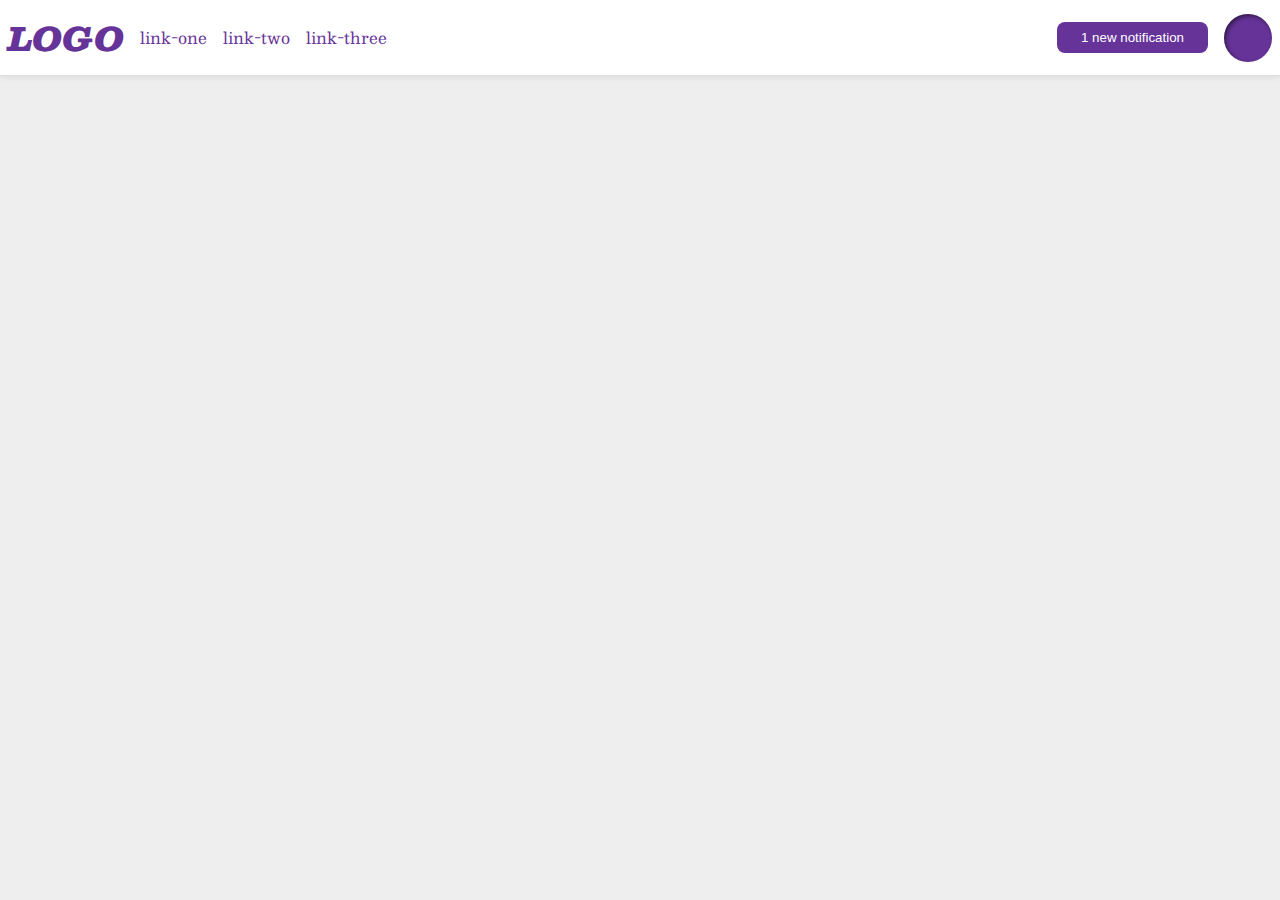
<file: foundations/flex/03-flex-header-2/index.html>
<!DOCTYPE html>
<html lang="en">
  <head>
    <meta charset="UTF-8">
    <meta http-equiv="X-UA-Compatible" content="IE=edge">
    <meta name="viewport" content="width=device-width, initial-scale=1.0">
    <title>Flex Header 2</title>
    <link rel="stylesheet" href="style.css">
  </head>
  <body>
    <div class="header">
      <div class="container">
        <div class="logo">
          LOGO
        </div>
        <ul class="links">
          <li><a href="https://google.com">link-one</a></li>
          <li><a href="https://google.com">link-two</a></li>
          <li><a href="https://google.com">link-three</a></li>
        </ul>
      </div>
      <div class="container">
        <button class="notifications">
          1 new notification
        </button>
        <div class="profile-image"></div>
      </div>
    </div>
  </body>
</html>
</file>
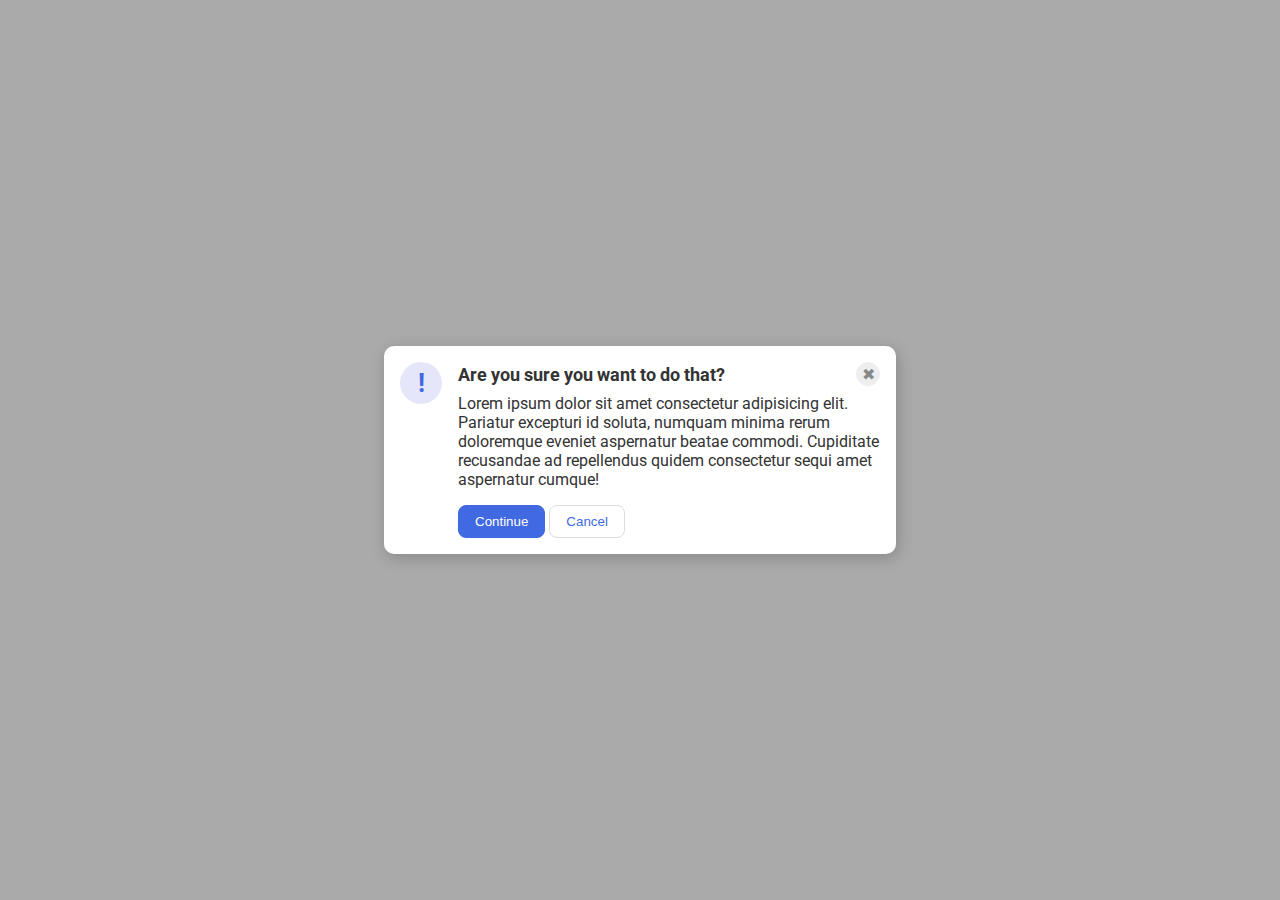
<file: foundations/flex/05-flex-modal/index.html>
<!DOCTYPE html>
<html lang="en">
  <head>
    <meta charset="UTF-8">
    <meta http-equiv="X-UA-Compatible" content="IE=edge">
    <meta name="viewport" content="width=device-width, initial-scale=1.0">
    <link rel="stylesheet" href="style.css">
    <title>Modal</title>
  </head>
  <body>
    <div class="modal">
      <div class="icon">!</div>

      <div class="container">
        <div class="header">Are you sure you want to do that?
          <button class="close-button">✖</button>
        </div>
  
        <div class="text">Lorem ipsum dolor sit amet consectetur adipisicing elit. Pariatur excepturi id soluta, numquam minima rerum doloremque eveniet aspernatur beatae commodi. Cupiditate recusandae ad repellendus quidem consectetur sequi amet aspernatur cumque!</div> 

        <button class="continue">Continue</button>
        <button class="cancel">Cancel</button>
      </div>
    </div>
  </body>
</html>
</file>
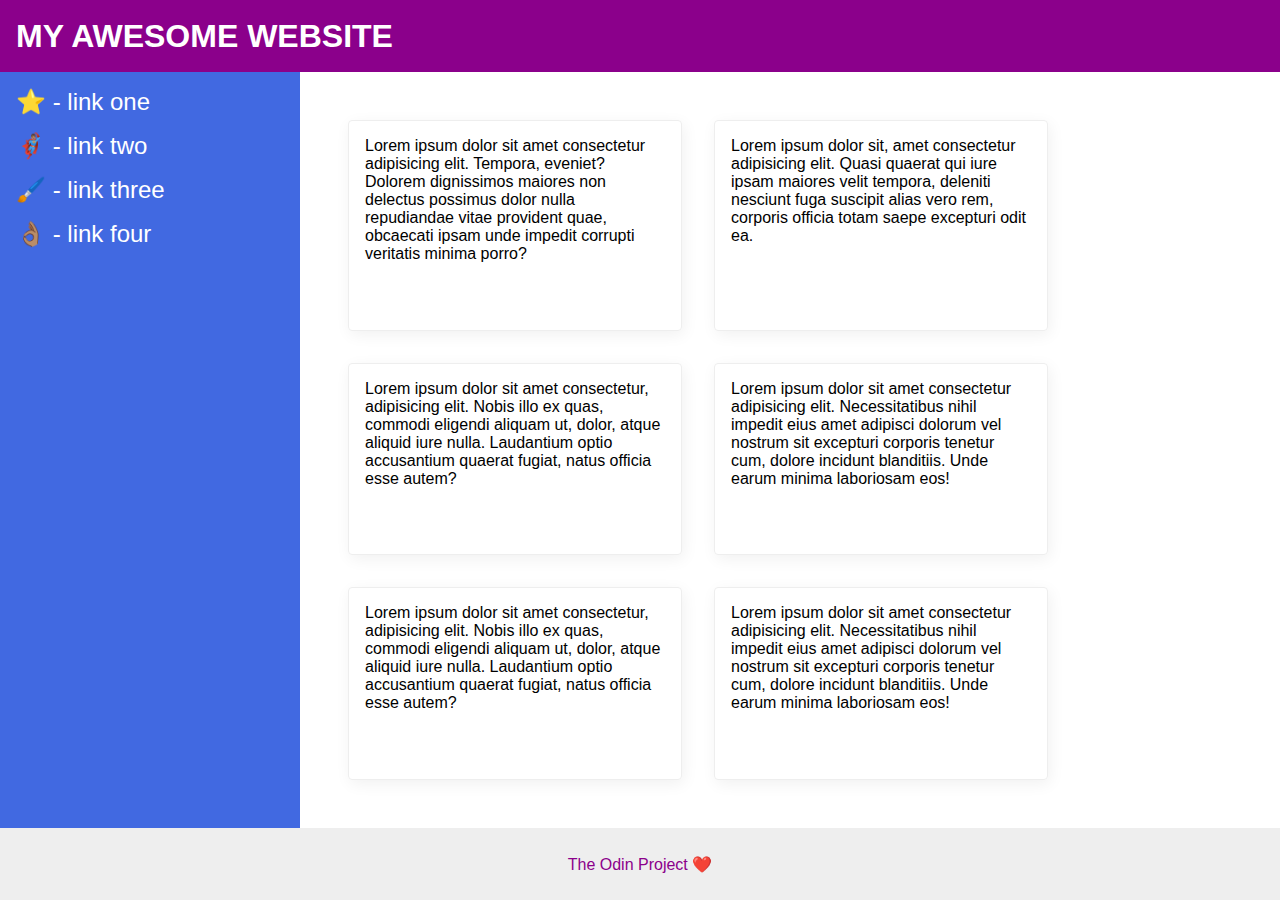
<file: foundations/flex/07-flex-layout-2/index.html>
<!DOCTYPE html>
<html lang="en">
  <head>
    <meta charset="UTF-8">
    <meta http-equiv="X-UA-Compatible" content="IE=edge">
    <meta name="viewport" content="width=device-width, initial-scale=1.0">
    <title>The Holy Grail</title>
    <link rel="stylesheet" href="style.css">
  </head>
  <body>
    <div class="header">
      MY AWESOME WEBSITE
    </div>
    
    <div class="container">
      <div class="sidebar">
        <ul>
          <li><a href="#">⭐ - link one</a></li>
          <li><a href="#">🦸🏽‍♂️ - link two</a></li>
          <li><a href="#">🖌️ - link three</a></li>
          <li><a href="#">👌🏽 - link four</a></li>
        </ul>
      </div>
      
      <div class="cards">
        <div class="card">Lorem ipsum dolor sit amet consectetur adipisicing elit. Tempora, eveniet? Dolorem dignissimos maiores non delectus possimus dolor nulla repudiandae vitae provident quae, obcaecati ipsam unde impedit corrupti veritatis minima porro?</div>
        <div class="card">Lorem ipsum dolor sit, amet consectetur adipisicing elit. Quasi quaerat qui iure ipsam maiores velit tempora, deleniti nesciunt fuga suscipit alias vero rem, corporis officia totam saepe excepturi odit ea.</div>
        <div class="card">Lorem ipsum dolor sit amet consectetur, adipisicing elit. Nobis illo ex quas, commodi eligendi aliquam ut, dolor, atque aliquid iure nulla. Laudantium optio accusantium quaerat fugiat, natus officia esse autem?</div>
        <div class="card">Lorem ipsum dolor sit amet consectetur adipisicing elit. Necessitatibus nihil impedit eius amet adipisci dolorum vel nostrum sit excepturi corporis tenetur cum, dolore incidunt blanditiis. Unde earum minima laboriosam eos!</div>
        <div class="card">Lorem ipsum dolor sit amet consectetur, adipisicing elit. Nobis illo ex quas, commodi eligendi aliquam ut, dolor, atque aliquid iure nulla. Laudantium optio accusantium quaerat fugiat, natus officia esse autem?</div>
        <div class="card">Lorem ipsum dolor sit amet consectetur adipisicing elit. Necessitatibus nihil impedit eius amet adipisci dolorum vel nostrum sit excepturi corporis tenetur cum, dolore incidunt blanditiis. Unde earum minima laboriosam eos!</div>
      </div>
    </div>
    
    <div class="footer">
      The Odin Project ❤️
    </div>
  </body>
</html>
</file>
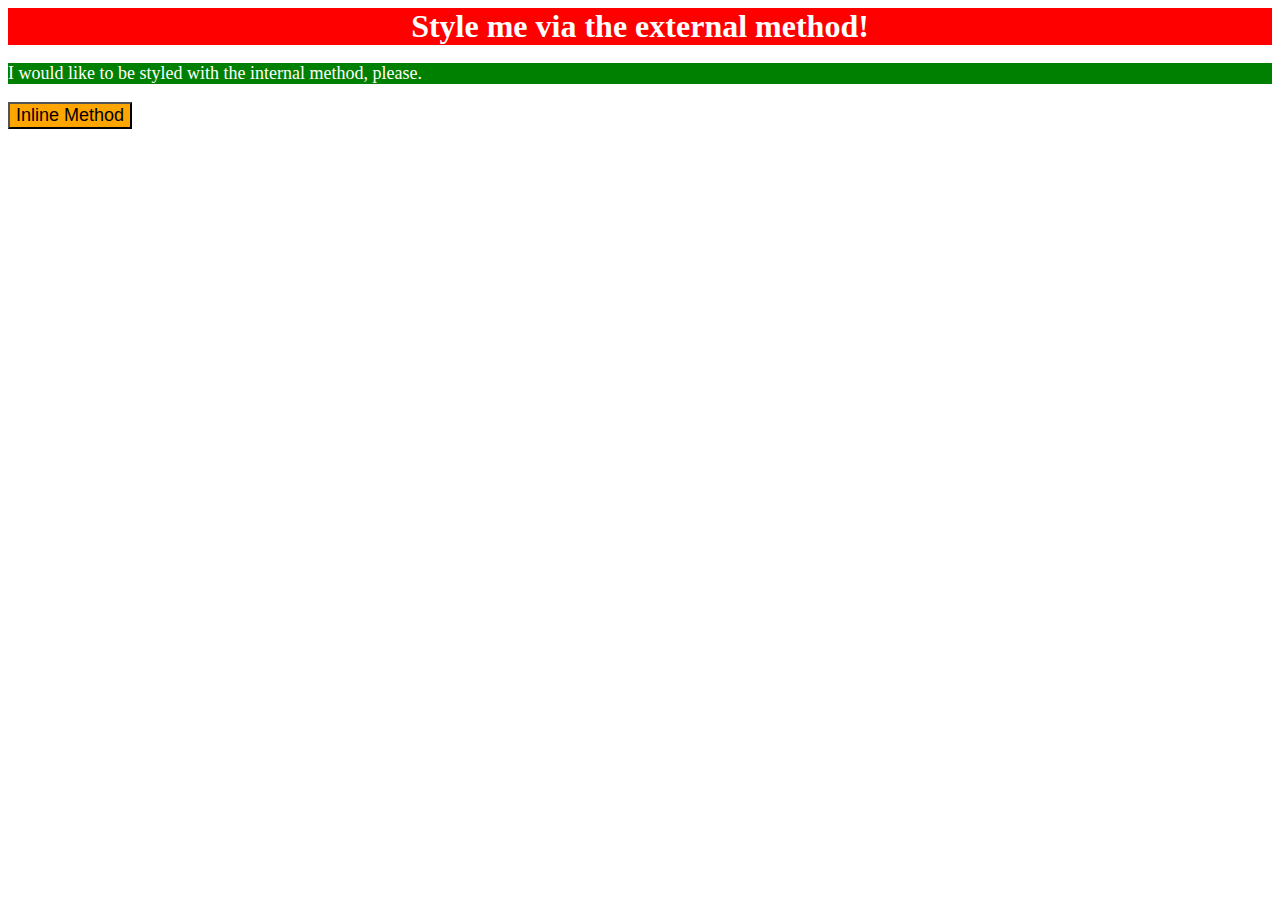
<file: foundations/intro-to-css/01-css-methods/index.html>
<!DOCTYPE html>
<html lang="en">
  <head>
    <meta charset="UTF-8">
    <meta http-equiv="X-UA-Compatible" content="IE=edge">
    <meta name="viewport" content="width=device-width, initial-scale=1.0">
    <link rel="stylesheet" href="styles.css">
    <title>Methods for Adding CSS</title>
    <style>

      div {
        background-color: red;
        color: white;
        font-size: 32px;
        font-weight: bold;
        text-align: center;
      }

      p {
        background-color: green;
        color: white;
        font-size: 18px;
      }

      button {
        background-color: orange;
        font-size: 18px;
      }

    </style>
  </head>
  <body>
    <div style="
        background-color: red; 
        color: white; 
        font-size: 32px; 
        font-weight: bold; 
        text-align: center;"> 
      Style me via the external method!
    </div>

    <p style="
      background-color: green; 
      font-size: 18px; 
      color: white;">
      I would like to be styled with the internal method, please.
    </p>

    <button style="
      background-color: orange;
      font-size: 18px;">
      Inline Method
    </button>
  </body>
</html>
</file>
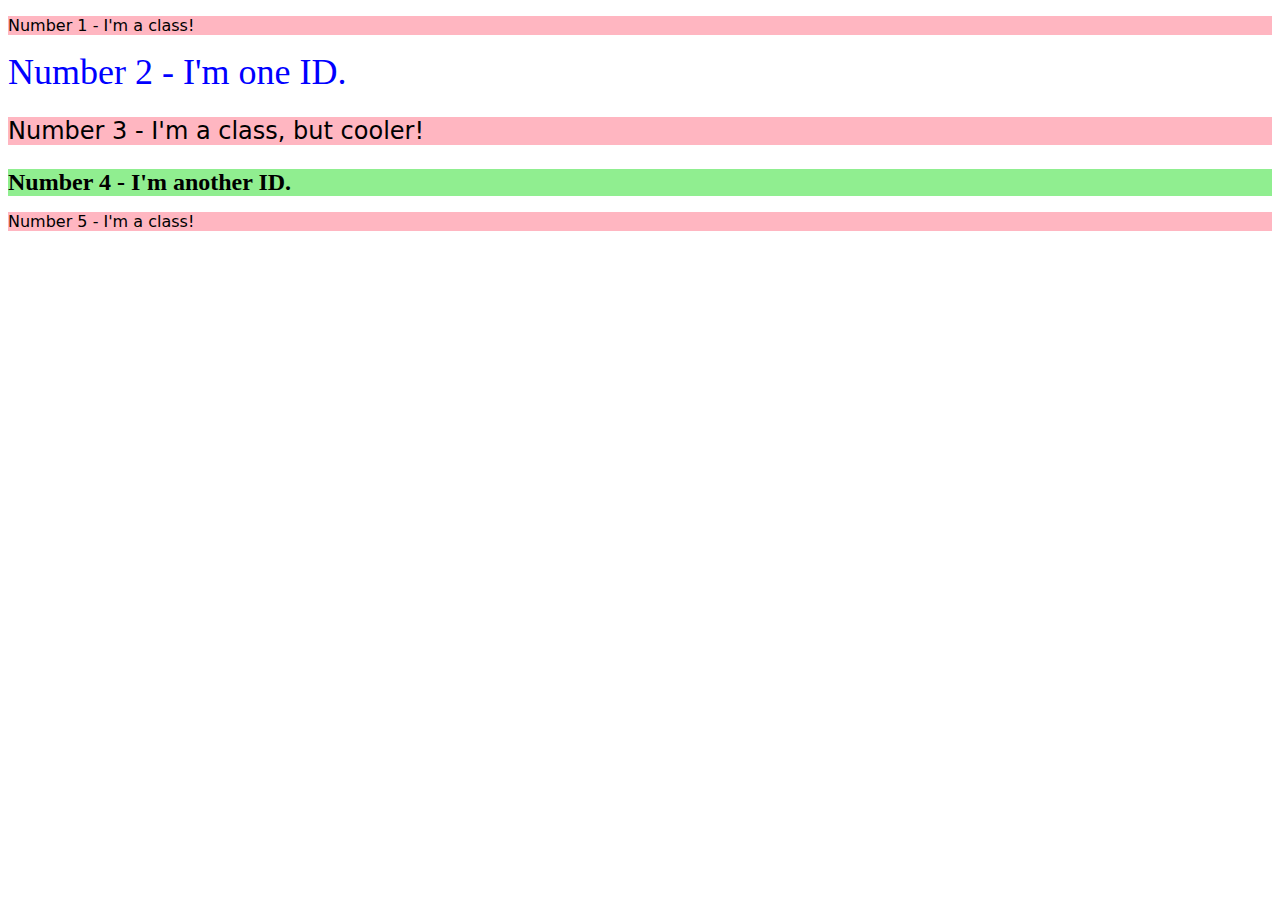
<file: foundations/intro-to-css/02-class-id-selectors/index.html>
<!DOCTYPE html>
<html lang="en">
  <head>
    <meta charset="UTF-8">
    <meta http-equiv="X-UA-Compatible" content="IE=edge">
    <meta name="viewport" content="width=device-width, initial-scale=1.0">
    <title>Class and ID Selectors</title>
    <link rel="stylesheet" href="style.css">
  </head>
  <body>
    <p class="odd-numbered">Number 1 - I'm a class!</p>
    <div id="id-1">Number 2 - I'm one ID.</div>
    <p class="odd-numbered font">Number 3 - I'm a class, but cooler!</p>
    <div id="id-2" class="font">Number 4 - I'm another ID.</div>
    <p class="odd-numbered">Number 5 - I'm a class!</p>
  </body>
</html>
</file>
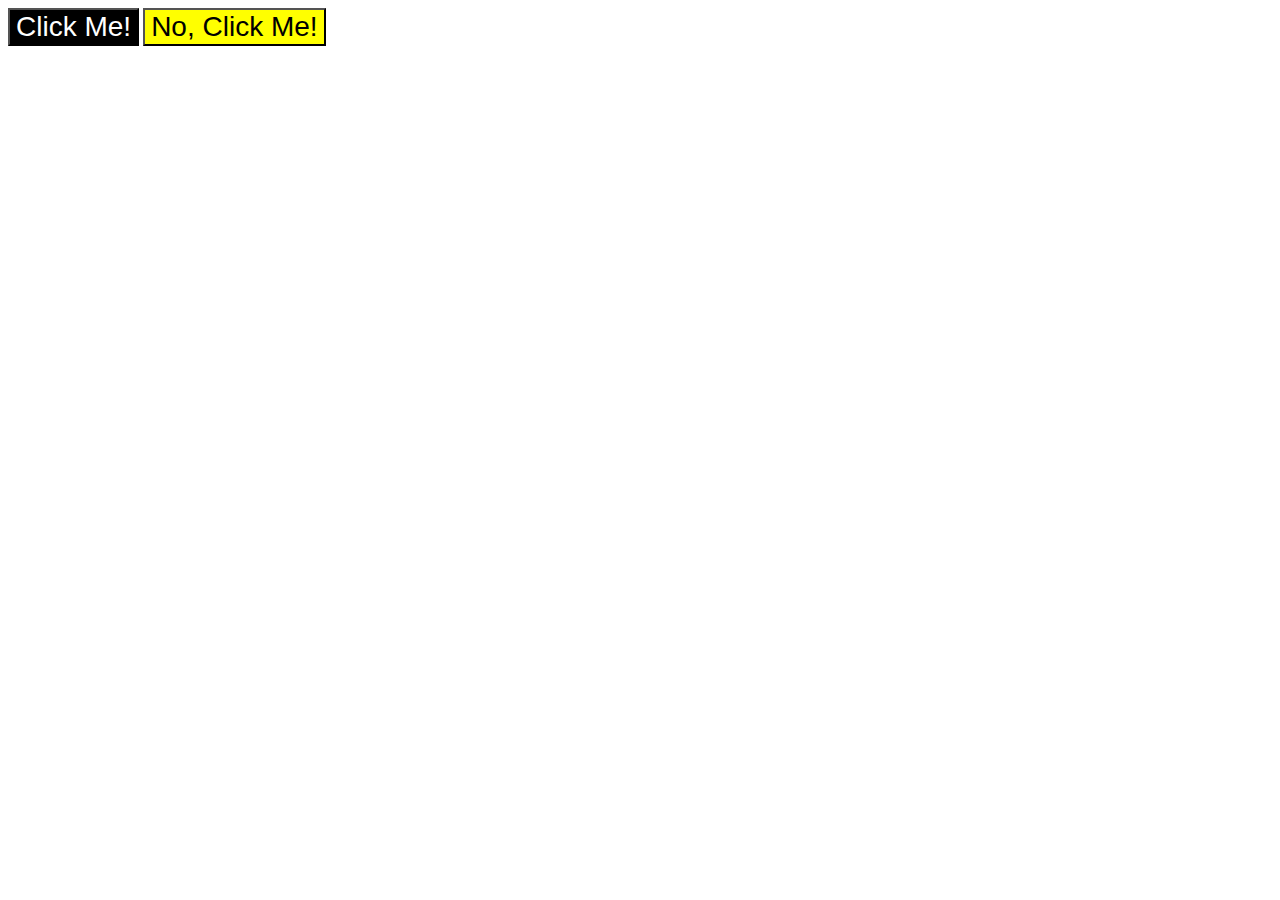
<file: foundations/intro-to-css/03-grouping-selectors/index.html>
<!DOCTYPE html>
<html lang="en">
  <head>
    <meta charset="UTF-8">
    <meta http-equiv="X-UA-Compatible" content="IE=edge">
    <meta name="viewport" content="width=device-width, initial-scale=1.0">
    <title>Grouping Selectors</title>
    <link rel="stylesheet" href="style.css">
  </head>
  <body>
    <button class="first">Click Me!</button>
    <button class="second">No, Click Me!</button>
  </body>
</html>
</file>
<file: foundations/flex/03-flex-header-2/style.css>
/* this is some magical font-importing.  
you'll learn about it later. */
@import url('https://fonts.googleapis.com/css2?family=Besley:ital,wght@0,400;1,900&display=swap');

body {
  margin: 0;
  background: #eee;
  font-family: Besley, serif;
}

.header {
  background: white;
  border-bottom: 1px solid #ddd;
  box-shadow: 0 0 8px rgba(0,0,0,.1);
  display: flex;
  justify-content: space-between;
  padding: 8px;
}

.profile-image {
  background: rebeccapurple;
  box-shadow: inset 2px 2px 4px rgba(0,0,0,.5);
  border-radius: 50%;
  width: 48px;
  height: 48px;
}

.logo {
  color: rebeccapurple;
  font-size: 32px;
  font-weight: 900;
  font-style: italic;
}

button {
  border: none;
  border-radius: 8px;
  background: rebeccapurple;
  color: white;
  padding: 8px 24px;
}

a {
  /* this removes the line under our links */
  text-decoration: none;
  color: rebeccapurple;
}

ul {
  list-style-type: none;
  display: flex;
  padding: 0;
  gap: 16px;
}

.container {
  display: flex;
  gap: 16px;
  align-items: center;
}
</file>
<file: foundations/flex/05-flex-modal/style.css>
@import url('https://fonts.googleapis.com/css2?family=Roboto:wght@400;700&display=swap');

html, body {
  height: 100%;
}

body {
  font-family: Roboto, sans-serif;
  margin: 0;
  background: #aaa;
  color: #333;
  /* I'll give you this one for free lol */
  display: flex;
  align-items: center;
  justify-content: center;
}

.modal {
  background: white;
  width: 480px;
  border-radius: 10px;
  box-shadow: 2px 4px 16px rgba(0,0,0,.2);
  padding: 16px;
  display: flex;
  gap: 16px;
}

.icon {
  color: royalblue;
  font-size: 26px;
  font-weight: 700;
  background: lavender;
  width: 42px;
  height: 42px;
  border-radius: 50%;
  display: flex;
  align-items: center;
  justify-content: center;
  flex-shrink: 0;
}

.close-button {
  background: #eee;
  border-radius: 50%;
  color: #888;
  font-weight: 400;
  font-size: 16px;
  height: 24px;
  width: 24px;
  display: flex;
  align-items: center;
  justify-content: center;
  border: 1px solid #eee;
  padding: 0;
}

button {
  cursor: pointer;
  padding: 8px 16px;
  border-radius: 8px;
}

button.continue {
  background: royalblue;
  border: 1px solid royalblue;
  color: white;
}

button.cancel {
  background: white;
  border: 1px solid #ddd;
  color: royalblue;
}

.header {
  display: flex;
  justify-content: space-between;
  align-items: center;
  font-size: large;
  font-weight: bold;
}

.text {
  margin-top: 8px;
  margin-bottom: 16px;
}
</file>
<file: foundations/flex/07-flex-layout-2/style.css>
body {
  font-family: -apple-system, BlinkMacSystemFont, 'Segoe UI', Roboto, Oxygen, Ubuntu, Cantarell, 'Open Sans', 'Helvetica Neue', sans-serif;
  margin: 0;
  min-height: 100vh;
  display: flex;
  flex-direction: column;
}

.header {
  height: 72px;
  background: darkmagenta;
  color: white;
  font-size: 32px;
  font-weight: 900;
  padding: 0 16px;
  display: flex;
  align-items: center;
}

.footer {
  height: 72px;
  background: #eee;
  color: darkmagenta;
  display: flex;
  justify-content: center;
  align-items: center;
}

.sidebar {
  width: 300px;
  background: royalblue;
  box-sizing: border-box;
  padding: 16px;
  flex-shrink: 0;
}

ul {
  list-style: none;
  margin: 0;
  padding: 0;
}

li {
  margin-bottom: 16px;
}

a {
  color: white;
  text-decoration: none;
  font-size: 24px;
}

.container {
  flex: 1;
  display: flex;
}

.cards {
  padding: 48px;
  display: flex;
  gap: 32px;
  flex-wrap: wrap;
}

.card {
  border: 1px solid #eee;
  box-shadow: 2px 4px 16px rgba(0,0,0,.06);
  border-radius: 4px;
  width: 300px;
  padding: 16px;
}
</file>
<file: foundations/intro-to-css/01-css-methods/styles.css>
div {
    background-color: red;
    color: white;
    font-size: 32px;
    font-weight: bold;
    text-align: center;
}

p {
    background-color: green;
    color: white;
    font-size: 18px;
}

button {
    background-color: orange;
    font-size: 18px;
}
</file>
<file: foundations/intro-to-css/02-class-id-selectors/style.css>
/* Add CSS Styling */
.odd-numbered {
    background-color: lightpink;
    font-family: Verdana, "DejaVu Sans", sans-serif;
}

#id-1 {
    color: blue;
    font-size: 36px;
}

.font{
    font-size: 24px;
}

#id-2 {
    background-color: lightgreen;
    font-weight: bold;
}
</file>
<file: foundations/intro-to-css/03-grouping-selectors/style.css>
/* Add CSS Styling */
.first,
.second {
    font-family: Helvetica, "Times New Roman",sans-serif;
    font-size: 28px;
}

.first {
    background-color: black;
    color: white;
}

.second {
    background-color: yellow;
}
</file>
